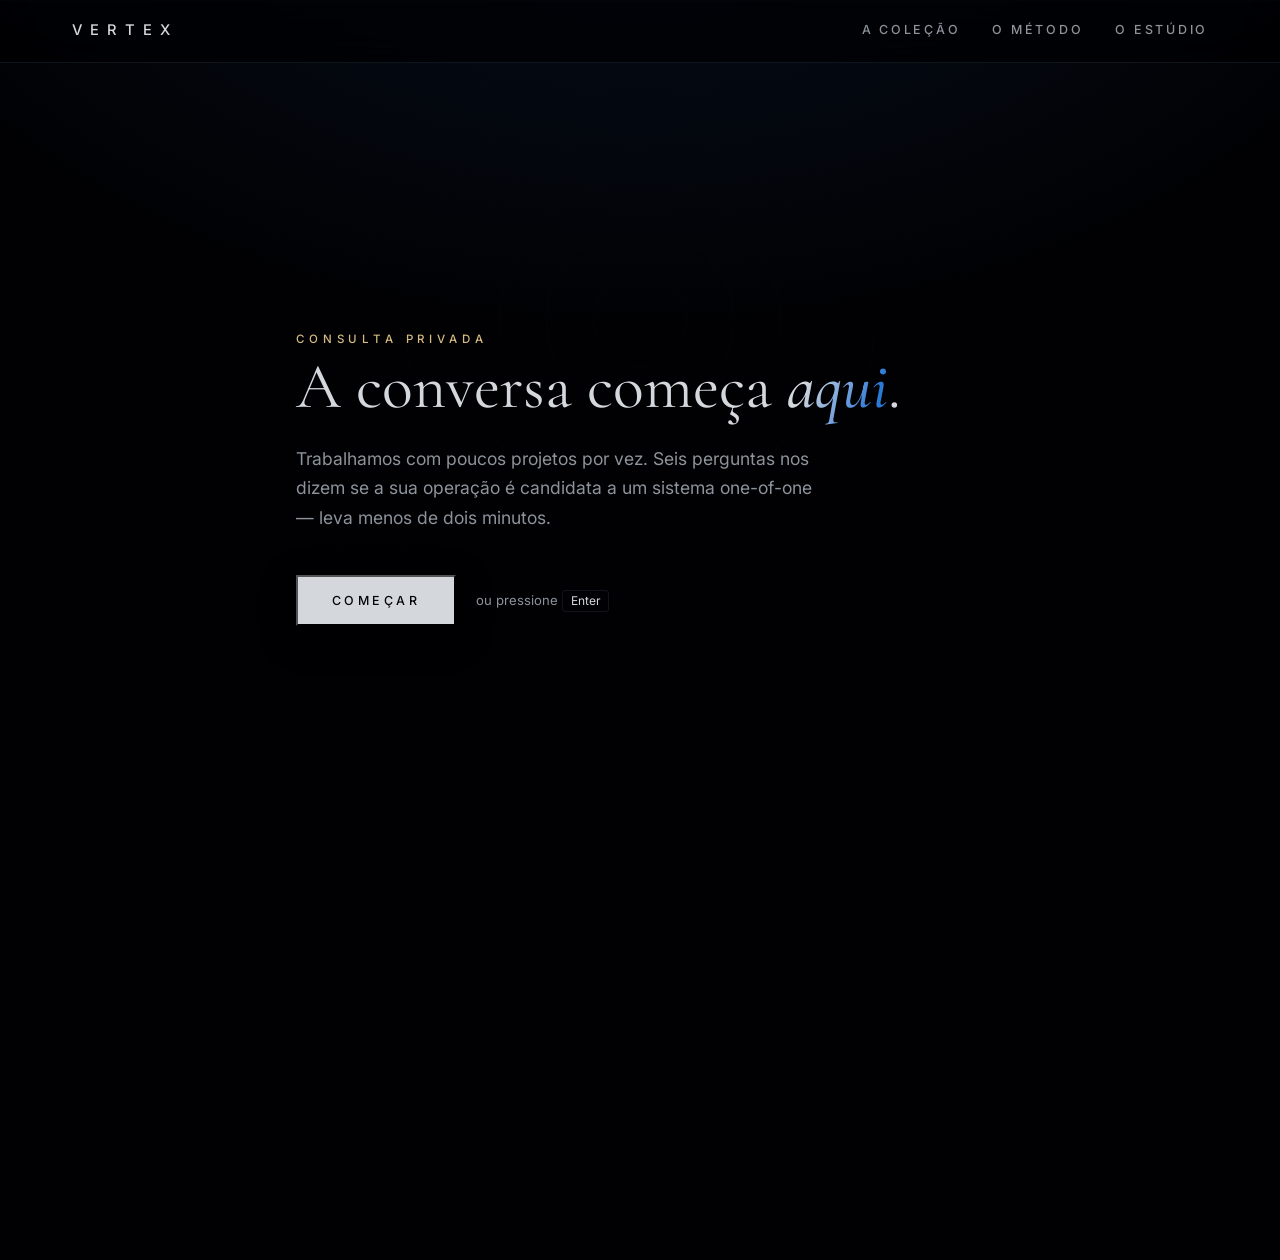
<file: consulta.html>
<!doctype html>
<html lang="pt-BR">
<head>
  <meta charset="utf-8" />
  <meta name="viewport" content="width=device-width, initial-scale=1" />
  <title>Consulta Privada — Vertex</title>
  <meta name="description" content="Solicite uma consulta privada com a Vertex. Poucos projetos por vez — a conversa começa aqui." />
  <link rel="icon" type="image/png" sizes="32x32" href="assets/favicon-32.png" />
  <link rel="icon" type="image/png" sizes="64x64" href="assets/favicon-64.png" />
  <link rel="apple-touch-icon" sizes="180x180" href="assets/apple-touch-icon.png" />
  <meta property="og:title" content="Consulta Privada — Vertex" />
  <meta property="og:description" content="Poucos projetos por vez. A conversa começa aqui." />
  <meta property="og:image" content="https://vertexdevs.org/assets/og-image.jpg" />
  <meta property="og:url" content="https://vertexdevs.org/consulta.html" />
  <link rel="preconnect" href="https://fonts.googleapis.com" />
  <link rel="preconnect" href="https://fonts.gstatic.com" crossorigin />
  <link href="https://fonts.googleapis.com/css2?family=Cormorant+Garamond:ital,wght@0,400;0,500;1,400;1,500&family=Inter:wght@400;500&display=swap" rel="stylesheet" />
  <link rel="stylesheet" href="styles.css" />
  <!-- Meta Pixel -->
  <script>
    !function(f,b,e,v,n,t,s){if(f.fbq)return;n=f.fbq=function(){n.callMethod?
    n.callMethod.apply(n,arguments):n.queue.push(arguments)};if(!f._fbq)f._fbq=n;
    n.push=n;n.loaded=!0;n.version='2.0';n.queue=[];t=b.createElement(e);t.async=!0;
    t.src=v;s=b.getElementsByTagName(e)[0];s.parentNode.insertBefore(t,s)}(window,
    document,'script','https://connect.facebook.net/en_US/fbevents.js');
    fbq('init', '1021077700509079');
    fbq('track', 'PageView');
  </script>
  <noscript><img height="1" width="1" style="display:none" alt=""
    src="https://www.facebook.com/tr?id=1021077700509079&ev=PageView&noscript=1" /></noscript>
</head>
<body class="consulta-page">
  <a class="skip-link" href="#principal">Pular para o conteúdo</a>
  <div class="noise" aria-hidden="true"></div>

  <header class="site-header is-scrolled">
    <nav aria-label="Navegação principal">
      <a class="wordmark" href="index.html">VERTEX</a>
      <div class="nav-links">
        <a href="produtos.html">A Coleção</a>
        <a href="metodo.html">O Método</a>
        <a href="estudio.html">O Estúdio</a>
      </div>
    </nav>
  </header>

  <main id="principal" class="consulta-main">
    <div class="hero-guilloche" aria-hidden="true"></div>
    <div class="consulta-progress" aria-hidden="true"><span id="progress-bar"></span></div>

    <form id="consulta-form" class="consulta-shell" autocomplete="on" novalidate>

      <!-- 0 · abertura -->
      <section class="c-step is-active" data-step="0">
        <span class="label">Consulta privada</span>
        <h1 class="c-title">A conversa começa <em>aqui</em>.</h1>
        <p class="c-sub">Trabalhamos com poucos projetos por vez. Seis perguntas nos dizem se a sua operação é candidata a um sistema one-of-one — leva menos de dois minutos.</p>
        <div class="c-actions">
          <button type="button" class="btn btn-primary" data-next>Começar</button>
          <span class="c-hint">ou pressione <kbd>Enter</kbd></span>
        </div>
      </section>

      <!-- 1 · nome -->
      <section class="c-step" data-step="1">
        <span class="c-num">01 <i>/</i> 06</span>
        <h2 class="c-title">Como devemos <em>chamá-lo</em>?</h2>
        <input class="c-input" id="f-nome" name="nome" type="text" placeholder="Seu nome" autocomplete="name" required />
        <p class="c-error" data-error>Precisamos do seu nome para continuar.</p>
        <div class="c-actions">
          <button type="button" class="btn btn-primary" data-next>Continuar</button>
          <span class="c-hint"><kbd>Enter</kbd></span>
        </div>
      </section>

      <!-- 2 · empresa -->
      <section class="c-step" data-step="2">
        <span class="c-num">02 <i>/</i> 06</span>
        <h2 class="c-title">Qual é a sua <em>empresa</em>?</h2>
        <input class="c-input" id="f-empresa" name="empresa" type="text" placeholder="Nome da empresa ou site" autocomplete="organization" required />
        <p class="c-error" data-error>Conte-nos qual é a empresa.</p>
        <div class="c-actions">
          <button type="button" class="btn btn-primary" data-next>Continuar</button>
          <span class="c-hint"><kbd>Enter</kbd></span>
        </div>
      </section>

      <!-- 3 · o que procura -->
      <section class="c-step" data-step="3">
        <span class="c-num">03 <i>/</i> 06</span>
        <h2 class="c-title">O que sua operação <em>procura</em>?</h2>
        <div class="c-options" role="radiogroup" aria-label="O que procura">
          <button type="button" class="c-option" data-value="Agentes de IA (atendimento, vendas, voz)"><i>I.</i> Agentes de IA — atendimento, vendas, voz</button>
          <button type="button" class="c-option" data-value="Automação de operação crítica"><i>II.</i> Automação de operação crítica</button>
          <button type="button" class="c-option" data-value="Produto digital sob medida (SaaS, portal, plataforma)"><i>III.</i> Produto sob medida — SaaS, portal, plataforma</button>
          <button type="button" class="c-option" data-value="Ainda explorando possibilidades"><i>IV.</i> Ainda estou explorando</button>
        </div>
        <input type="hidden" id="f-busca" name="busca" required />
      </section>

      <!-- 4 · momento -->
      <section class="c-step" data-step="4">
        <span class="c-num">04 <i>/</i> 06</span>
        <h2 class="c-title">Em que <em>momento</em> ela está?</h2>
        <div class="c-options" role="radiogroup" aria-label="Momento da operação">
          <button type="button" class="c-option" data-value="Operação rodando, com dores claras"><i>I.</i> Rodando — com dores claras</button>
          <button type="button" class="c-option" data-value="Crescendo e precisando escalar"><i>II.</i> Crescendo — preciso escalar</button>
          <button type="button" class="c-option" data-value="Situação crítica, preciso agir rápido"><i>III.</i> Crítica — preciso agir rápido</button>
          <button type="button" class="c-option" data-value="Ideia em validação"><i>IV.</i> Ideia em validação</button>
        </div>
        <input type="hidden" id="f-momento" name="momento" required />
      </section>

      <!-- 5 · investimento -->
      <section class="c-step" data-step="5">
        <span class="c-num">05 <i>/</i> 06</span>
        <h2 class="c-title">Qual investimento está <em>contemplado</em>?</h2>
        <p class="c-sub c-sub--tight">Sistemas sob medida da Vertex historicamente partem de R$ 20 mil.</p>
        <div class="c-options" role="radiogroup" aria-label="Investimento">
          <button type="button" class="c-option" data-value="R$ 20–60 mil"><i>I.</i> R$ 20–60 mil</button>
          <button type="button" class="c-option" data-value="R$ 60–150 mil"><i>II.</i> R$ 60–150 mil</button>
          <button type="button" class="c-option" data-value="Acima de R$ 150 mil"><i>III.</i> Acima de R$ 150 mil</button>
          <button type="button" class="c-option" data-value="Prefiro conversar antes"><i>IV.</i> Prefiro conversar antes</button>
        </div>
        <input type="hidden" id="f-investimento" name="investimento" required />
      </section>

      <!-- 6 · contato -->
      <section class="c-step" data-step="6">
        <span class="c-num">06 <i>/</i> 06</span>
        <h2 class="c-title">Onde encontramos <em>você</em>?</h2>
        <p class="c-sub c-sub--tight">WhatsApp com DDD e e-mail — conduzimos a consulta por WhatsApp e enviamos o material do estúdio por e-mail.</p>
        <input class="c-input" id="f-whats" name="whatsapp" type="tel" placeholder="WhatsApp — (48) 99999-9999" autocomplete="tel" inputmode="tel" required />
        <input class="c-input" id="f-email" name="email" type="email" placeholder="E-mail profissional" autocomplete="email" inputmode="email" required style="margin-top:1.2rem" />
        <p class="c-error" data-error>Precisamos de um WhatsApp com DDD e um e-mail válido.</p>
        <div class="c-actions">
          <button type="button" class="btn btn-primary" data-next>Revisar solicitação</button>
          <span class="c-hint"><kbd>Enter</kbd></span>
        </div>
      </section>

      <!-- 7 · ficha -->
      <section class="c-step" data-step="7">
        <span class="label">Sua solicitação</span>
        <h2 class="c-title c-title--sm">Ficha de <em>consulta</em></h2>
        <dl class="c-ficha" id="ficha"></dl>
        <div class="c-actions c-actions--col">
          <button type="submit" class="btn btn-primary btn-lg" id="enviar">Solicitar consulta privada</button>
          <button type="button" class="c-back" data-restart>Corrigir respostas</button>
        </div>
      </section>

      <!-- 8 · confirmação -->
      <section class="c-step" data-step="8">
        <span class="label">Recebido</span>
        <h2 class="c-title">Sua solicitação foi <em>registrada</em>.</h2>
        <p class="c-sub">A ficha chegou ao estúdio. Respondemos pessoalmente pelo WhatsApp informado — em geral no mesmo dia — para agendar a conversa de descoberta.</p>
        <div class="c-actions">
          <a class="btn btn-primary" id="wa-opcional" href="https://wa.me/554892044331?text=Acabei%20de%20solicitar%20uma%20consulta%20privada%20pelo%20site." target="_blank" rel="noopener">Adiantar pelo WhatsApp</a>
          <a class="btn btn-ghost" href="index.html">Voltar ao início</a>
        </div>
      </section>

      <button type="button" class="c-prev" id="prev-btn" aria-label="Voltar pergunta" hidden>←</button>
    </form>
  </main>

  <script defer src="https://cdn.jsdelivr.net/npm/gsap@3.12.7/dist/gsap.min.js"></script>
  <script defer src="consulta.js"></script>
</body>
</html>
</file>
<file: styles.css>
:root {
  --color-bg: oklch(11% 0.015 262);
  --color-bg-deep: oklch(7.5% 0.012 264);
  --color-surface: oklch(14% 0.02 260);
  --color-line: oklch(34% 0.03 258 / 0.35);
  --color-hairline: oklch(78% 0.04 85 / 0.22);
  --color-text: oklch(93% 0.004 250);
  --color-muted: oklch(66% 0.015 252);
  --color-sapphire: oklch(58% 0.16 255);
  --color-sapphire-glow: oklch(58% 0.16 255 / 0.28);
  --color-gold: oklch(80% 0.08 85);
  --color-platinum: oklch(88% 0.008 250);

  --font-display: "Cormorant Garamond", Georgia, serif;
  --font-label: "Inter", system-ui, sans-serif;

  --text-base: clamp(1rem, 0.94rem + 0.3vw, 1.1rem);
  --text-hero: clamp(3rem, 1.4rem + 6.6vw, 7.4rem);
  --text-title: clamp(2.2rem, 1.4rem + 3vw, 4.2rem);

  --space-section: clamp(5.5rem, 4rem + 7vw, 12rem);
  --content-width: 74rem;

  --ease-out-expo: cubic-bezier(0.16, 1, 0.3, 1);
}

* { margin: 0; padding: 0; box-sizing: border-box; }

html { scroll-behavior: smooth; }

body {
  background: var(--color-bg-deep);
  color: var(--color-text);
  font-family: var(--font-label);
  font-weight: 400;
  font-size: var(--text-base);
  line-height: 1.7;
  -webkit-font-smoothing: antialiased;
  overflow-x: hidden;
}

.skip-link { position: absolute; left: -999px; top: 0; background: var(--color-sapphire); color: #fff; padding: 0.5rem 1rem; z-index: 200; }
.skip-link:focus { left: 0; }

/* grain */
.noise {
  position: fixed; inset: 0; z-index: 1; pointer-events: none; opacity: 0.55;
  background-image: url("data:image/svg+xml,%3Csvg xmlns='http://www.w3.org/2000/svg' width='140' height='140'%3E%3Cfilter id='n'%3E%3CfeTurbulence type='fractalNoise' baseFrequency='0.9' numOctaves='2'/%3E%3CfeColorMatrix values='0 0 0 0 0 0 0 0 0 0 0 0 0 0 0 0 0 0 0.03 0'/%3E%3C/filter%3E%3Crect width='140' height='140' filter='url(%23n)'/%3E%3C/svg%3E");
}

main, header, footer { position: relative; z-index: 2; }

/* ---------- tipografia utilitária ---------- */
.label {
  font-family: var(--font-label);
  font-size: 0.72rem; font-weight: 500;
  letter-spacing: 0.42em; text-transform: uppercase;
  color: var(--color-gold);
}
.label--sapphire { color: var(--color-sapphire); }

.display { font-family: var(--font-display); font-weight: 400; letter-spacing: 0.005em; }

em, .ital { font-family: var(--font-display); font-style: italic; font-weight: 500; }

/* hairline dourada de seção */
.rule {
  width: 4.5rem; height: 1px; border: 0; margin: 1.4rem 0 0;
  background: linear-gradient(90deg, var(--color-gold), transparent);
}
.rule--center { margin-inline: auto; background: linear-gradient(90deg, transparent, var(--color-gold), transparent); }

/* ---------- header ---------- */
.site-header {
  position: fixed; inset: 0 0 auto 0; z-index: 100;
  transition: background-color 300ms ease, border-color 300ms ease;
  border-bottom: 1px solid transparent;
}
.site-header.is-scrolled {
  backdrop-filter: blur(18px);
  background: oklch(7.5% 0.012 264 / 0.75);
  border-bottom-color: var(--color-line);
}
.site-header nav {
  max-width: var(--content-width); margin: 0 auto;
  display: flex; align-items: center; justify-content: space-between;
  padding: 1.15rem 1.5rem;
}
.nav-links { display: flex; align-items: center; gap: 2rem; }
.nav-links a:not(.btn) {
  color: var(--color-muted); text-decoration: none;
  font-size: 0.78rem; font-weight: 500;
  letter-spacing: 0.22em; text-transform: uppercase;
  transition: color 200ms ease;
  padding-bottom: 2px;
  border-bottom: 1px solid transparent;
}
.nav-links a:not(.btn):hover { color: var(--color-text); }
.nav-links a[aria-current="page"] { color: var(--color-gold); border-bottom-color: var(--color-hairline); }

.wordmark {
  font-family: var(--font-label); font-weight: 500;
  letter-spacing: 0.55em; font-size: 0.92rem;
  color: var(--color-platinum); text-decoration: none;
}

/* ---------- buttons ---------- */
.btn {
  display: inline-block; cursor: pointer;
  font-family: var(--font-label); font-size: 0.78rem; font-weight: 500;
  letter-spacing: 0.28em; text-transform: uppercase; text-decoration: none;
  padding: 1rem 2.1rem; border-radius: 1px;
  transition: transform 400ms var(--ease-out-expo), box-shadow 400ms var(--ease-out-expo), background-color 250ms ease, color 250ms ease, border-color 250ms ease;
}
.btn:focus-visible { outline: 2px solid var(--color-sapphire); outline-offset: 3px; }
.btn:active { transform: scale(0.98); }

.btn-primary {
  background: var(--color-platinum);
  color: oklch(12% 0.01 260);
  box-shadow: 0 10px 36px oklch(0% 0 0 / 0.45);
}
.btn-primary:hover { transform: translateY(-2px); background: #fff; box-shadow: 0 16px 48px oklch(0% 0 0 / 0.55), 0 0 24px var(--color-sapphire-glow); }

.btn-ghost { color: var(--color-platinum); border: 1px solid var(--color-hairline); background: transparent; }
.btn-ghost:hover { border-color: var(--color-gold); color: var(--color-gold); }

.btn-sm { padding: 0.65rem 1.3rem; font-size: 0.68rem; }
.btn-lg { padding: 1.2rem 2.8rem; }

/* ---------- hero ---------- */
.hero {
  position: relative; min-height: 100svh;
  display: grid; align-items: center; justify-items: center;
  text-align: center;
  padding: 8rem 1.5rem 5rem;
  overflow: hidden;
  background: radial-gradient(90rem 60rem at 50% -20%, oklch(20% 0.045 258 / 0.85), transparent 60%), var(--color-bg-deep);
}
/* guilloché — anéis concêntricos finos */
.hero-guilloche {
  position: absolute; inset: -40% -20%; pointer-events: none; opacity: 0.5;
  background: repeating-radial-gradient(circle at 50% 42%, transparent 0 46px, oklch(50% 0.05 258 / 0.06) 46px 47px);
  mask-image: radial-gradient(58rem 42rem at 50% 40%, black, transparent 70%);
}
.hero-glow {
  position: absolute; top: 6%; left: 50%; translate: -50% 0;
  width: 44rem; height: 44rem; border-radius: 50%;
  background: radial-gradient(circle, var(--color-sapphire-glow), transparent 62%);
  filter: blur(52px); pointer-events: none;
}
.hero-inner { position: relative; z-index: 2; max-width: 62rem; }

.hero .label { margin-bottom: 2rem; display: block; }

.hero h1 {
  font-family: var(--font-display); font-weight: 400;
  font-size: var(--text-hero); line-height: 1.02; letter-spacing: 0.002em;
  color: var(--color-platinum);
}
.hero h1 .line { display: block; }
.hero h1 em { color: transparent; background: linear-gradient(115deg, var(--color-platinum) 25%, var(--color-sapphire) 75%); -webkit-background-clip: text; background-clip: text; }

.hero .lead {
  margin: 2.2rem auto 0; max-width: 52ch; color: var(--color-muted);
  font-size: clamp(1.02rem, 0.96rem + 0.4vw, 1.25rem);
}

.hero-actions { margin-top: 3rem; display: flex; gap: 1.1rem; flex-wrap: wrap; justify-content: center; }

.hero-mark {
  position: absolute; z-index: 1; left: 50%; top: 44%; translate: -50% -50%;
  width: clamp(24rem, 52vw, 46rem); height: auto;
  opacity: 0.1; border-radius: 50%;
  pointer-events: none; will-change: transform;
}

.scroll-hint {
  position: absolute; bottom: 2rem; left: 50%; translate: -50% 0;
  width: 1px; height: 3.6rem; overflow: hidden;
  background: oklch(40% 0.03 258 / 0.35);
}
.scroll-hint span { position: absolute; inset: 0; background: linear-gradient(180deg, transparent, var(--color-gold)); animation: hint 2.4s var(--ease-out-expo) infinite; }
@keyframes hint { 0% { transform: translateY(-100%); } 60%, 100% { transform: translateY(100%); } }

/* ---------- marquee ---------- */
.marquee { border-block: 1px solid var(--color-line); overflow: hidden; padding: 1.15rem 0; background: var(--color-bg); }
.marquee-track {
  display: flex; gap: 3rem; width: max-content; white-space: nowrap;
  font-size: 0.72rem; font-weight: 500; letter-spacing: 0.34em; text-transform: uppercase;
  color: var(--color-muted); will-change: transform;
}
.marquee-track i { color: var(--color-gold); font-style: normal; }

/* ---------- tese (dupla coluna) ---------- */
.thesis { padding: var(--space-section) 1.5rem; }
.thesis-inner {
  max-width: var(--content-width); margin: 0 auto;
  display: grid; grid-template-columns: 1fr 1fr; gap: 4rem;
  align-items: start;
}
.thesis h2 { font-family: var(--font-display); font-weight: 400; font-size: var(--text-title); line-height: 1.12; color: var(--color-platinum); }
.thesis h2 em { color: transparent; background: linear-gradient(115deg, var(--color-platinum) 20%, var(--color-sapphire) 85%); -webkit-background-clip: text; background-clip: text; }
.thesis-copy p { color: var(--color-muted); }
.thesis-copy p + p { margin-top: 1.2rem; }
.thesis-copy strong { color: var(--color-text); font-weight: 500; }

/* ---------- métricas ---------- */
.metrics { padding: 0 1.5rem var(--space-section); }
.metrics-inner {
  max-width: var(--content-width); margin: 0 auto;
  display: grid; grid-template-columns: repeat(4, 1fr); gap: 0;
  border-block: 1px solid var(--color-line);
}
.metric { padding: 2.6rem 1.6rem; border-left: 1px solid var(--color-line); }
.metric:first-child { border-left: 0; }
.metric-num, .metric-plus {
  font-family: var(--font-display); font-weight: 400;
  font-size: clamp(2.8rem, 1.8rem + 3.4vw, 4.8rem);
  color: var(--color-platinum);
  font-variant-numeric: tabular-nums;
}
.metric-plus { color: var(--color-gold); }
.metric p { color: var(--color-muted); font-size: 0.88rem; margin-top: 0.5rem; max-width: 22ch; }

/* ---------- seções ---------- */
.section-head { max-width: var(--content-width); margin: 0 auto 3.8rem; }
section { padding-inline: 1.5rem; }

.section-title { font-family: var(--font-display); font-weight: 400; font-size: var(--text-title); color: var(--color-platinum); }
.section-title em { color: transparent; background: linear-gradient(115deg, var(--color-platinum) 20%, var(--color-sapphire) 85%); -webkit-background-clip: text; background-clip: text; }
.section-sub { color: var(--color-muted); margin-top: 1.2rem; max-width: 56ch; }

/* ---------- coleção / produtos ---------- */
.collection { padding-block: var(--space-section); }
.product-grid {
  max-width: var(--content-width); margin: 0 auto;
  display: grid; grid-template-columns: repeat(6, 1fr); gap: 1.5rem;
}
.product-card {
  grid-column: span 3;
  position: relative;
  background: var(--color-surface);
  border: 1px solid var(--color-line);
  overflow: hidden;
  display: flex; flex-direction: column;
  transition: border-color 700ms ease, box-shadow 900ms var(--ease-out-expo);
}
.product-card::after {
  content: ""; position: absolute; inset: 0; pointer-events: none;
  border: 1px solid transparent;
  transition: border-color 350ms ease;
}
.product-card:hover {
  border-color: oklch(80% 0.08 85 / 0.35);
  box-shadow: 0 30px 90px oklch(0% 0 0 / 0.5);
}
.product-card:hover .card-hairline { opacity: 1; filter: brightness(1.5); }
.product-card:hover::after { border-color: oklch(80% 0.08 85 / 0.12); }
.product-lg { grid-column: span 6; }
.product-lg figure { aspect-ratio: 21 / 9; }

.product-card figure { aspect-ratio: 16 / 9; overflow: hidden; }
.product-card img {
  width: 100%; height: 112%; margin-top: -6%; object-fit: cover; display: block;
  transition: filter 900ms ease;
  filter: saturate(0.92) brightness(0.96);
  will-change: transform;
}
.product-card:hover img { filter: saturate(1.05) brightness(1.04); }

.product-body { padding: clamp(1.6rem, 1.2rem + 1.4vw, 2.6rem); display: flex; flex-direction: column; gap: 0.8rem; flex: 1; }
.product-index {
  position: absolute; top: 1.2rem; right: 1.4rem;
  font-family: var(--font-display); font-style: italic;
  font-size: 1rem; color: oklch(80% 0.08 85 / 0.75);
}
.product-tag { font-size: 0.68rem; font-weight: 500; letter-spacing: 0.3em; text-transform: uppercase; color: var(--color-gold); }
.product-card h3 { font-family: var(--font-display); font-weight: 500; font-size: clamp(1.5rem, 1.2rem + 1vw, 2.1rem); color: var(--color-platinum); line-height: 1.15; }
.product-card p { color: var(--color-muted); max-width: 64ch; font-size: 0.97rem; }

.product-stack { list-style: none; display: flex; gap: 0.55rem; flex-wrap: wrap; margin-top: auto; padding-top: 1rem; }
.product-stack li {
  font-size: 0.66rem; font-weight: 500; letter-spacing: 0.14em; text-transform: uppercase;
  color: var(--color-muted);
  border: 1px solid var(--color-line);
  padding: 0.34rem 0.75rem; border-radius: 99px;
}

.collection-cta { max-width: var(--content-width); margin: 3.4rem auto 0; text-align: center; }

/* ---------- manifesto ---------- */
.manifesto { padding-block: var(--space-section); text-align: center; position: relative; overflow: hidden; }
.manifesto .hero-guilloche { opacity: 0.35; inset: -60% -30%; }
.manifesto p {
  position: relative;
  font-family: var(--font-display); font-weight: 400;
  font-size: clamp(2.2rem, 1.2rem + 4.4vw, 5rem); line-height: 1.14;
  color: var(--color-platinum); will-change: transform;
}
.manifesto span { font-style: italic; color: transparent; background: linear-gradient(115deg, var(--color-platinum), var(--color-gold)); -webkit-background-clip: text; background-clip: text; }

/* ---------- método (páginas e seção) ---------- */
.process { padding-block: var(--space-section); background: var(--color-bg); border-block: 1px solid var(--color-line); }
.process-steps {
  max-width: var(--content-width); margin: 0 auto;
  list-style: none;
  display: grid; grid-template-columns: repeat(4, 1fr); gap: 0;
}
.process-steps li { padding: 2.4rem 1.8rem 0.6rem; border-left: 1px solid var(--color-line); }
.process-steps li:first-child { border-left: 0; }
.step-num { font-family: var(--font-display); font-style: italic; font-size: 2.4rem; color: var(--color-gold); display: block; line-height: 1; }
.process-steps h3 { font-family: var(--font-display); font-weight: 500; margin: 1rem 0 0.5rem; font-size: 1.45rem; color: var(--color-platinum); }
.process-steps p { color: var(--color-muted); font-size: 0.94rem; }

/* método detalhado (metodo.html) */
.method-block { max-width: var(--content-width); margin: 0 auto; padding-block: calc(var(--space-section) * 0.55); border-top: 1px solid var(--color-line); display: grid; grid-template-columns: minmax(0,0.9fr) minmax(0,1.4fr); gap: 3rem; }
.method-block:first-of-type { border-top: 0; }
.method-block h3 { font-family: var(--font-display); font-weight: 400; font-size: clamp(1.8rem, 1.3rem + 1.8vw, 2.8rem); color: var(--color-platinum); }
.method-block h3 .step-num { font-size: 1.6rem; margin-bottom: 0.6rem; }
.method-copy p { color: var(--color-muted); }
.method-copy p + p { margin-top: 1rem; }
.method-copy ul { margin-top: 1.4rem; list-style: none; display: grid; gap: 0.7rem; }
.method-copy li { color: var(--color-text); font-size: 0.95rem; padding-left: 1.4rem; position: relative; }
.method-copy li::before { content: "◆"; position: absolute; left: 0; top: 0.1em; font-size: 0.55rem; color: var(--color-gold); }

/* ---------- página interna: cabeçalho ---------- */
.page-hero {
  position: relative; padding: 11rem 1.5rem 5rem; text-align: center; overflow: hidden;
  background: radial-gradient(70rem 40rem at 50% -30%, oklch(19% 0.04 258 / 0.8), transparent 65%), var(--color-bg-deep);
}
.page-hero .label { display: block; margin-bottom: 1.6rem; }
.page-hero h1 { font-family: var(--font-display); font-weight: 400; font-size: clamp(2.6rem, 1.4rem + 4.6vw, 5.4rem); color: var(--color-platinum); line-height: 1.06; }
.page-hero h1 em { color: transparent; background: linear-gradient(115deg, var(--color-platinum) 25%, var(--color-sapphire) 80%); -webkit-background-clip: text; background-clip: text; }
.page-hero .lead { margin: 1.8rem auto 0; max-width: 56ch; color: var(--color-muted); }

/* ---------- princípios (estudio) ---------- */
.principles { max-width: var(--content-width); margin: 0 auto; padding-block: var(--space-section); display: grid; grid-template-columns: repeat(3, 1fr); gap: 0; border-block: 1px solid var(--color-line); }
.principle { padding: 2.6rem 2rem; border-left: 1px solid var(--color-line); }
.principle:first-child { border-left: 0; }
.principle .num { font-family: var(--font-display); font-style: italic; font-size: 1.4rem; color: var(--color-gold); }
.principle h3 { font-family: var(--font-display); font-weight: 500; font-size: 1.5rem; margin: 0.8rem 0 0.5rem; color: var(--color-platinum); }
.principle p { color: var(--color-muted); font-size: 0.95rem; }

/* ---------- CTA ---------- */
.cta-final { position: relative; padding-block: var(--space-section); text-align: center; overflow: hidden; }
.cta-glow {
  position: absolute; left: 50%; bottom: -20rem; translate: -50% 0;
  width: 56rem; height: 32rem; border-radius: 50%;
  background: radial-gradient(ellipse, var(--color-sapphire-glow), transparent 62%);
  filter: blur(56px); pointer-events: none;
}
.cta-final h2 {
  position: relative; font-family: var(--font-display); font-weight: 400;
  font-size: var(--text-title); max-width: 26ch; margin: 0 auto 2.8rem; color: var(--color-platinum);
}
.cta-final em { font-style: italic; color: transparent; background: linear-gradient(115deg, var(--color-platinum), var(--color-gold)); -webkit-background-clip: text; background-clip: text; }
.cta-final .btn { position: relative; }

/* ---------- footer ---------- */
.site-footer { border-top: 1px solid var(--color-line); padding: 3rem 1.5rem; }
.footer-inner {
  max-width: var(--content-width); margin: 0 auto;
  display: flex; align-items: center; justify-content: space-between; gap: 1.4rem; flex-wrap: wrap;
  color: var(--color-muted); font-size: 0.85rem;
}
.footer-nav { display: flex; gap: 1.6rem; }
.site-footer a { color: var(--color-muted); text-decoration: none; transition: color 200ms ease; }
.site-footer a:hover { color: var(--color-gold); }

/* ---------- estados iniciais p/ GSAP ---------- */
@media (prefers-reduced-motion: no-preference) {
  [data-hero], [data-reveal], [data-manifesto] { opacity: 0; }
}

/* ---------- responsive ---------- */
@media (max-width: 980px) {
  .thesis-inner { grid-template-columns: 1fr; gap: 2.2rem; }
  .metrics-inner { grid-template-columns: repeat(2, 1fr); }
  .metric:nth-child(3) { border-left: 0; }
  .metric { border-top: 1px solid var(--color-line); }
  .metric:nth-child(-n+2) { border-top: 0; }
  .process-steps { grid-template-columns: repeat(2, 1fr); }
  .process-steps li { border-top: 1px solid var(--color-line); }
  .process-steps li:nth-child(-n+2) { border-top: 0; }
  .process-steps li:nth-child(odd) { border-left: 0; }
  .product-card { grid-column: span 6; }
  .product-lg figure, .product-card figure { aspect-ratio: 16 / 9; }
  .method-block { grid-template-columns: 1fr; gap: 1.6rem; }
  .principles { grid-template-columns: 1fr; }
  .principle { border-left: 0; border-top: 1px solid var(--color-line); }
  .principle:first-child { border-top: 0; }
  .nav-links a:not(.btn) { display: none; }
}
@media (max-width: 560px) {
  .metrics-inner { grid-template-columns: 1fr 1fr; }
  .process-steps { grid-template-columns: 1fr; }
  .process-steps li { border-left: 0; }
  .hero { padding-top: 7.5rem; }
}

/* ---------- emblema em partículas (hero home) ---------- */
.hero-canvas {
  position: absolute; inset: 0; z-index: 1;
  pointer-events: none;
  opacity: 0.85;
}

/* ---------- filme de fundo (hero home) ---------- */
.hero-media { position: absolute; inset: 0; z-index: 0; overflow: hidden; }
.hero-video {
  position: absolute; inset: 0;
  width: 100%; height: 100%;
  object-fit: cover;
  filter: saturate(0.94) brightness(0.8);
}
.hero-veil {
  position: absolute; inset: 0;
  background:
    radial-gradient(90rem 60rem at 50% 42%, transparent 0%, oklch(7.5% 0.012 264 / 0.62) 62%, oklch(7.5% 0.012 264 / 0.94) 100%),
    linear-gradient(180deg, oklch(7.5% 0.012 264 / 0.82) 0%, oklch(7.5% 0.012 264 / 0.38) 24%, oklch(7.5% 0.012 264 / 0.42) 62%, var(--color-bg-deep) 100%);
}
@media (prefers-reduced-motion: reduce) {
  .hero-video { display: none; }
  .hero-media { background: url('assets/hero-poster.jpg') center / cover no-repeat; }
}


/* ---------- vitrine: glint, brilho especular e profundidade ---------- */
.card-glint {
  position: absolute; inset: -20%; z-index: 3; pointer-events: none;
  background: linear-gradient(115deg, transparent 44%, oklch(92% 0.03 250 / 0.08) 50%, oklch(80% 0.08 85 / 0.06) 54%, transparent 60%);
  transform: translateX(-160%) skewX(-8deg);
}

.product-card figure { position: relative; z-index: 1; }
.product-card .product-body { position: relative; z-index: 2; background: var(--color-surface); }
.product-card .product-index { z-index: 4; }

/* hairline dourada que se desenha na base da imagem */
.card-hairline {
  position: absolute; left: 0; bottom: 0; height: 1px; width: 100%; z-index: 4;
  background: linear-gradient(90deg, var(--color-gold), oklch(80% 0.08 85 / 0.15), transparent);
  transform: scaleX(0); transform-origin: left center;
  transition: filter 800ms ease;
}

/* título com shimmer no hover */
.product-card h3 {
  background: linear-gradient(110deg, var(--color-platinum) 30%, oklch(97% 0.01 250) 42%, var(--color-platinum) 54%, var(--color-platinum) 100%);
  background-size: 220% 100%;
  background-position: 100% 0;
  -webkit-background-clip: text; background-clip: text; color: transparent;
  transition: background-position 900ms var(--ease-out-expo);
}
.product-card:hover h3 { background-position: 0% 0; }

@media (prefers-reduced-motion: reduce) {
  .card-glint { display: none; }
  .card-hairline { transform: none; }
}

/* ---------- consulta privada (gateway) ---------- */
.consulta-page { overflow: hidden; }
.consulta-main {
  position: relative; min-height: 100svh;
  display: grid; place-items: center;
  padding: 7rem 1.5rem 4rem;
  background: radial-gradient(80rem 50rem at 50% -20%, oklch(19% 0.04 258 / 0.8), transparent 65%), var(--color-bg-deep);
}
.consulta-progress {
  position: fixed; top: 0; left: 0; right: 0; height: 2px; z-index: 120;
  background: oklch(30% 0.03 258 / 0.3);
}
.consulta-progress span {
  display: block; height: 100%; width: 0;
  background: linear-gradient(90deg, var(--color-gold), var(--color-sapphire));
  transition: width 700ms var(--ease-out-expo);
}
.consulta-shell { position: relative; z-index: 2; width: min(46rem, 100%); }

.c-step { display: none; }
.c-step.is-active { display: block; }

.c-num {
  font-family: var(--font-display); font-style: italic;
  font-size: 1.1rem; color: var(--color-gold); display: block; margin-bottom: 1.2rem;
}
.c-num i { color: var(--color-muted); font-style: italic; }

.c-title {
  font-family: var(--font-display); font-weight: 400;
  font-size: clamp(2.1rem, 1.3rem + 3.4vw, 4rem); line-height: 1.08;
  color: var(--color-platinum);
}
.c-title em { color: transparent; background: linear-gradient(115deg, var(--color-platinum) 25%, var(--color-sapphire) 80%); -webkit-background-clip: text; background-clip: text; }
.c-title--sm { font-size: clamp(1.8rem, 1.2rem + 2.4vw, 3rem); }

.c-sub { margin-top: 1.4rem; color: var(--color-muted); max-width: 48ch; }
.c-sub--tight { margin-top: 0.9rem; font-size: 0.95rem; }

.c-input {
  display: block; width: 100%;
  margin-top: 2.4rem;
  background: transparent; border: 0; outline: 0;
  border-bottom: 1px solid var(--color-line);
  font-family: var(--font-display); font-weight: 400;
  font-size: clamp(1.5rem, 1.1rem + 1.6vw, 2.3rem);
  color: var(--color-platinum);
  padding: 0.4rem 0 0.8rem;
  transition: border-color 400ms ease;
  border-radius: 0;
}
.c-input::placeholder { color: oklch(45% 0.02 252); }
.c-input:focus { border-bottom-color: var(--color-gold); }

.c-error {
  margin-top: 0.9rem; font-size: 0.85rem; color: oklch(70% 0.12 25);
  opacity: 0; transition: opacity 300ms ease;
}
.c-error.is-visible { opacity: 1; }

.c-options { margin-top: 2.4rem; display: grid; gap: 0.8rem; }
.c-option {
  text-align: left; cursor: pointer;
  background: var(--color-surface);
  border: 1px solid var(--color-line);
  color: var(--color-text);
  font-family: var(--font-label); font-size: 1rem;
  padding: 1.15rem 1.4rem; border-radius: 2px;
  transition: border-color 350ms ease, background-color 350ms ease, transform 350ms var(--ease-out-expo);
}
.c-option i { font-family: var(--font-display); font-style: italic; color: var(--color-gold); margin-right: 0.9rem; }
.c-option:hover { border-color: oklch(80% 0.08 85 / 0.4); }
.c-option:focus-visible { outline: 2px solid var(--color-sapphire); outline-offset: 2px; }
.c-option.is-selected { border-color: var(--color-gold); background: oklch(17% 0.025 260); }

.c-actions { margin-top: 2.6rem; display: flex; align-items: center; gap: 1.3rem; flex-wrap: wrap; }
.c-actions--col { flex-direction: column; align-items: flex-start; gap: 1rem; }
.c-hint { color: var(--color-muted); font-size: 0.82rem; }
.c-hint kbd {
  font-family: var(--font-label); font-size: 0.75rem;
  border: 1px solid var(--color-line); border-radius: 3px;
  padding: 0.15rem 0.45rem; color: var(--color-silver, var(--color-platinum));
}

.c-ficha { margin-top: 2.2rem; border-top: 1px solid var(--color-line); }
.c-ficha-row {
  display: grid; grid-template-columns: 9rem 1fr; gap: 1rem;
  padding: 1rem 0; border-bottom: 1px solid var(--color-line);
}
.c-ficha dt {
  font-size: 0.72rem; font-weight: 500; letter-spacing: 0.28em; text-transform: uppercase;
  color: var(--color-gold); padding-top: 0.2rem;
}
.c-ficha dd { font-family: var(--font-display); font-size: 1.25rem; color: var(--color-platinum); }

.c-back {
  background: none; border: 0; cursor: pointer;
  color: var(--color-muted); font-size: 0.85rem;
  text-decoration: underline; text-underline-offset: 4px;
  transition: color 250ms ease;
}
.c-back:hover { color: var(--color-gold); }

.c-prev {
  position: fixed; left: clamp(1rem, 4vw, 3rem); bottom: clamp(1.2rem, 4vh, 3rem); z-index: 50;
  width: 3rem; height: 3rem; border-radius: 50%;
  background: transparent; border: 1px solid var(--color-line);
  color: var(--color-muted); font-size: 1.1rem; cursor: pointer;
  transition: border-color 300ms ease, color 300ms ease;
}
.c-prev:hover { border-color: var(--color-gold); color: var(--color-gold); }

@media (max-width: 600px) {
  .c-ficha-row { grid-template-columns: 1fr; gap: 0.2rem; }
}
</file>
